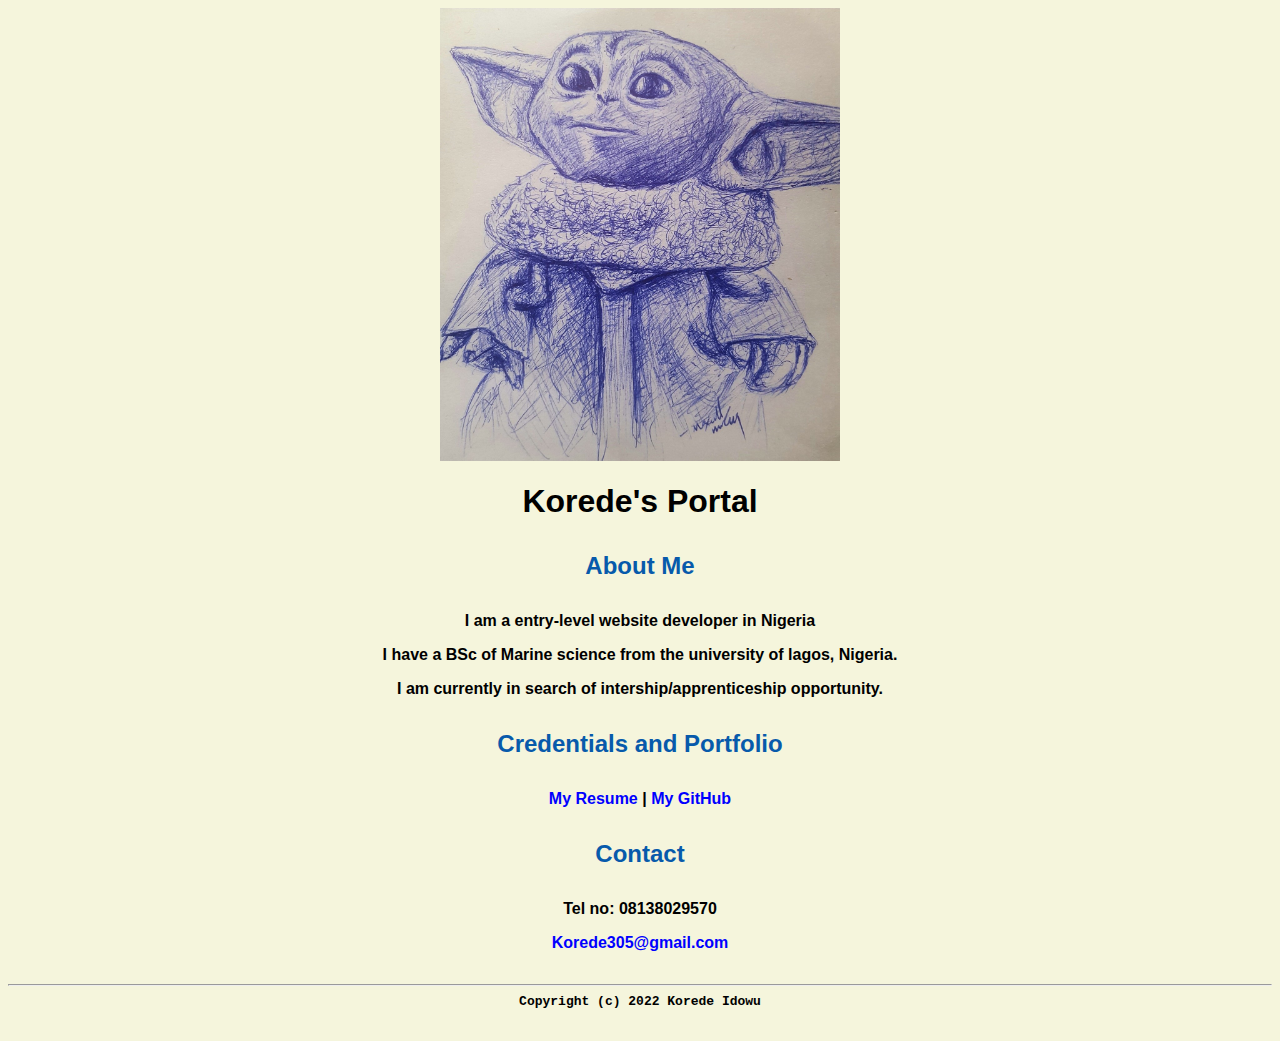
<file: project/index.html>
<html lang="en">

  <header>
        <title> Korede's Portal </title>
        <link rel="apple-touch-icon" sizes="180x180" href="/apple-touch-icon.png">
        <link rel="icon" type="image/png" sizes="32x32" href="/favicon-32x32.png">
        <link rel="icon" type="image/png" sizes="16x16" href="/favicon.ico">
        <meta name="viewport" content="width=device-width, initial-scale=1.0">
        <meta name="name" content="Korede's Portal">
        <meta name="robots" content="noindex, nofollow">
  </header>
  <link rel="stylesheet" href="/project/styles.css">

<body>
    <div>
        <img src="/project/images/babyYoda.jpg" width="400"  alt="korede">
        <h1>Korede's Portal</h1>
        <h2>About Me</h2>
        <p>I am a entry-level website developer in Nigeria</p>
        <p>I have a BSc of Marine science from the university of lagos, Nigeria.</p>
        <p>I am currently in search of intership/apprenticeship opportunity. </p>
   </div>
   <div>
        <h2>Credentials and Portfolio</h2>
        <p><a href="resume.html"> My Resume</a> | <a href="https://github.com/JiggyboyK">My GitHub</a></p>
        <h2>Contact</h2>
        <p>Tel no: 08138029570</p>
        <a href="Korede305@gmail.com" >Korede305@gmail.com</a>
   </div>
</body>

<footer>
    <hr>
    <code>Copyright (c) 2022 Korede Idowu</code>
</footer>

</html>
</file>
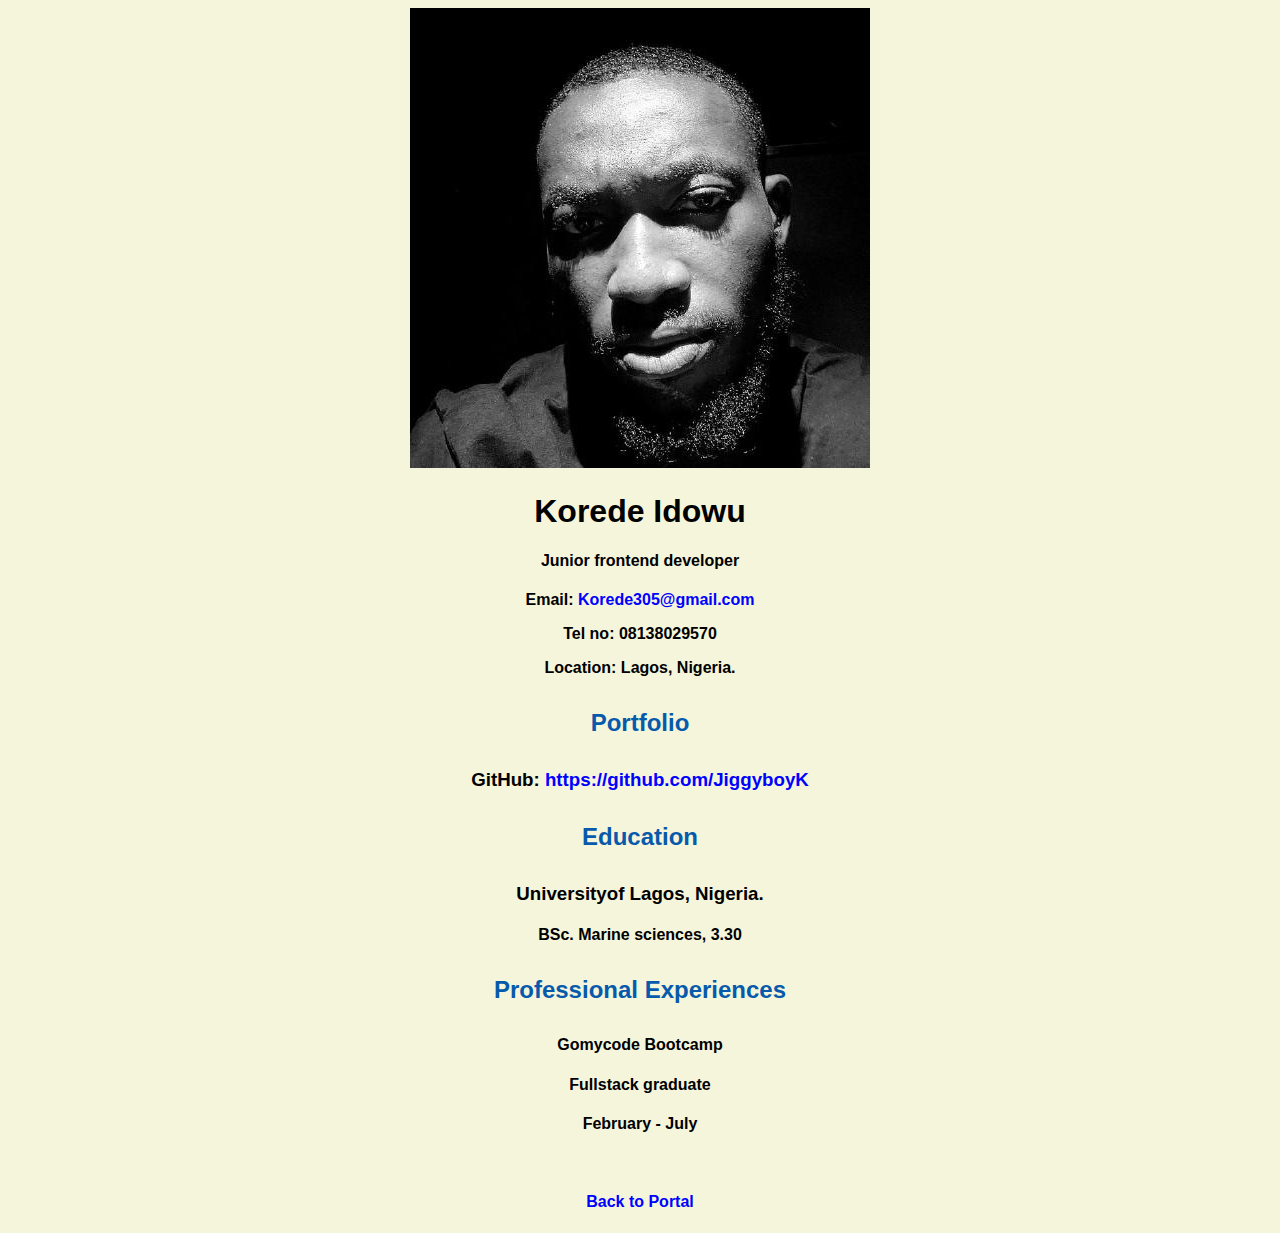
<file: project/resume.html>
<!DOCTYPE html>
<html lang="en">
<head>
    <meta charset="UTF-8">
    <meta http-equiv="X-UA-Compatible" content="IE=edge">
    <meta name="viewport" content="width=device-width, initial-scale=1.0">
   <link rel="shortcut icon" type="images/png" href="/project/images/favicon-32x32.png">
    <link rel="manifest" href="/site.webmanifest">  
    <meta name="viewport" content="width=device-width, initial-scale=1.0">
    <meta name="name" content="Korede's Portal">
    <meta name="robots" content="noindex, nofollow">
    <link rel="stylesheet" href="/project/styles.css">
</head>
<body>
    <img src="/project/images/korede.jpg" alt="korede">
    <h1>Korede Idowu</h1>
    <h4>Junior frontend developer</h4>
    <p>Email: <a href="Korede305@gmail.com">Korede305@gmail.com</a></p>
    <p>Tel no: 08138029570</p>
    <p>Location: Lagos, Nigeria.</p>

    <h2>Portfolio</h2>
    <h3>GitHub: <a href="https://github.com/JiggyboyK">https://github.com/JiggyboyK</a></h3>

    <h2>Education</h2>

    <h3>Universityof Lagos, Nigeria.</h3>
    <h4>BSc. Marine sciences, 3.30</h4>

    <h2>Professional Experiences</h2>
    <h4>Gomycode Bootcamp</h4>
    <h4>Fullstack graduate</h4>
    <h4>February - July</h4>
    <br>
    <h4><a href="/project/index.html">Back to Portal</a></h4>
</body>
</html>
</file>
<file: project/styles.css>
body{
    /* width: 500px;
    height: 500px;
    margin: 50px auto;
    justify-content: center; */
    font-weight: bold;
    background-color: beige;
    font-family: Arial, Helvetica, sans-serif;
    text-align: center;
}

a{ 
    color: blue;
    text-decoration: none;
}

a:hover{
    color: red;
    text-decoration: none;
}

footer{
    margin-top: 2rem;
    margin-bottom: 2rem;
}


h2{
    margin-top: 2rem;
    margin-bottom: 2rem;
    color: #075AAB;
}
</file>
